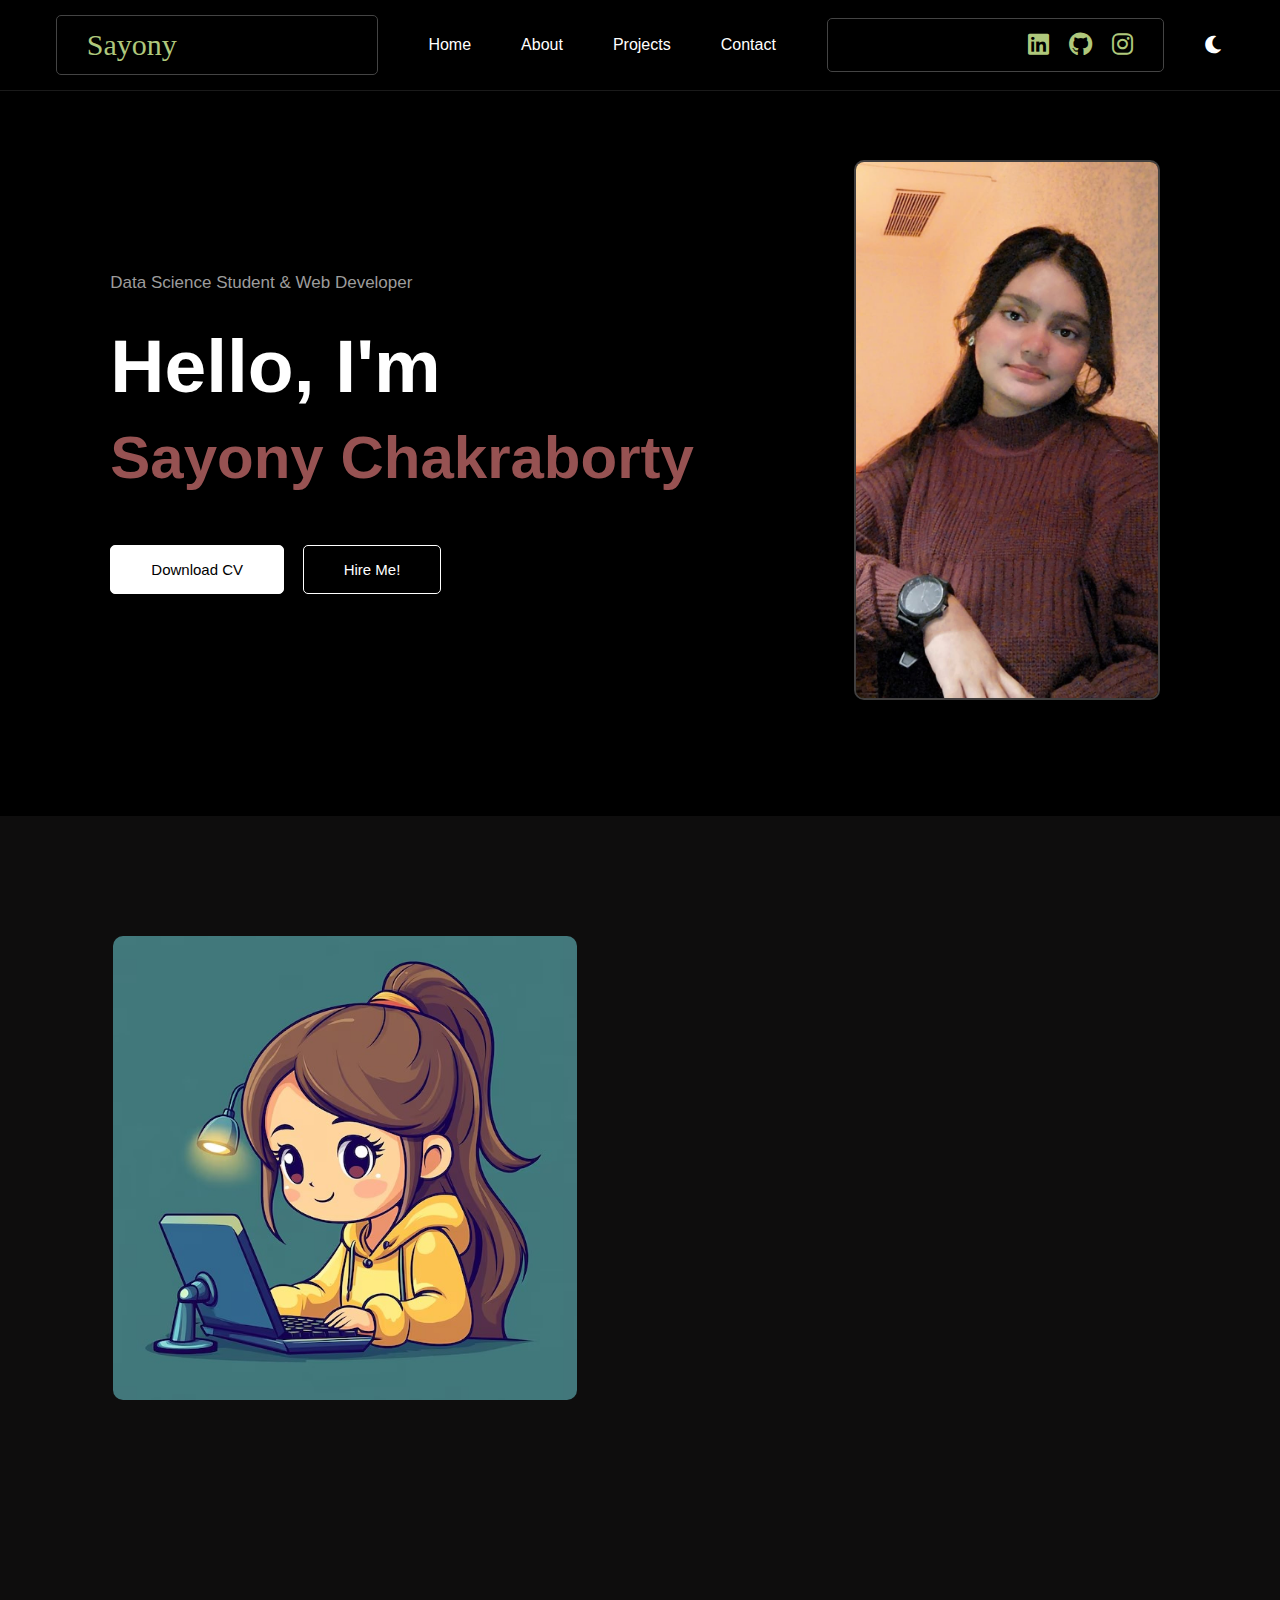
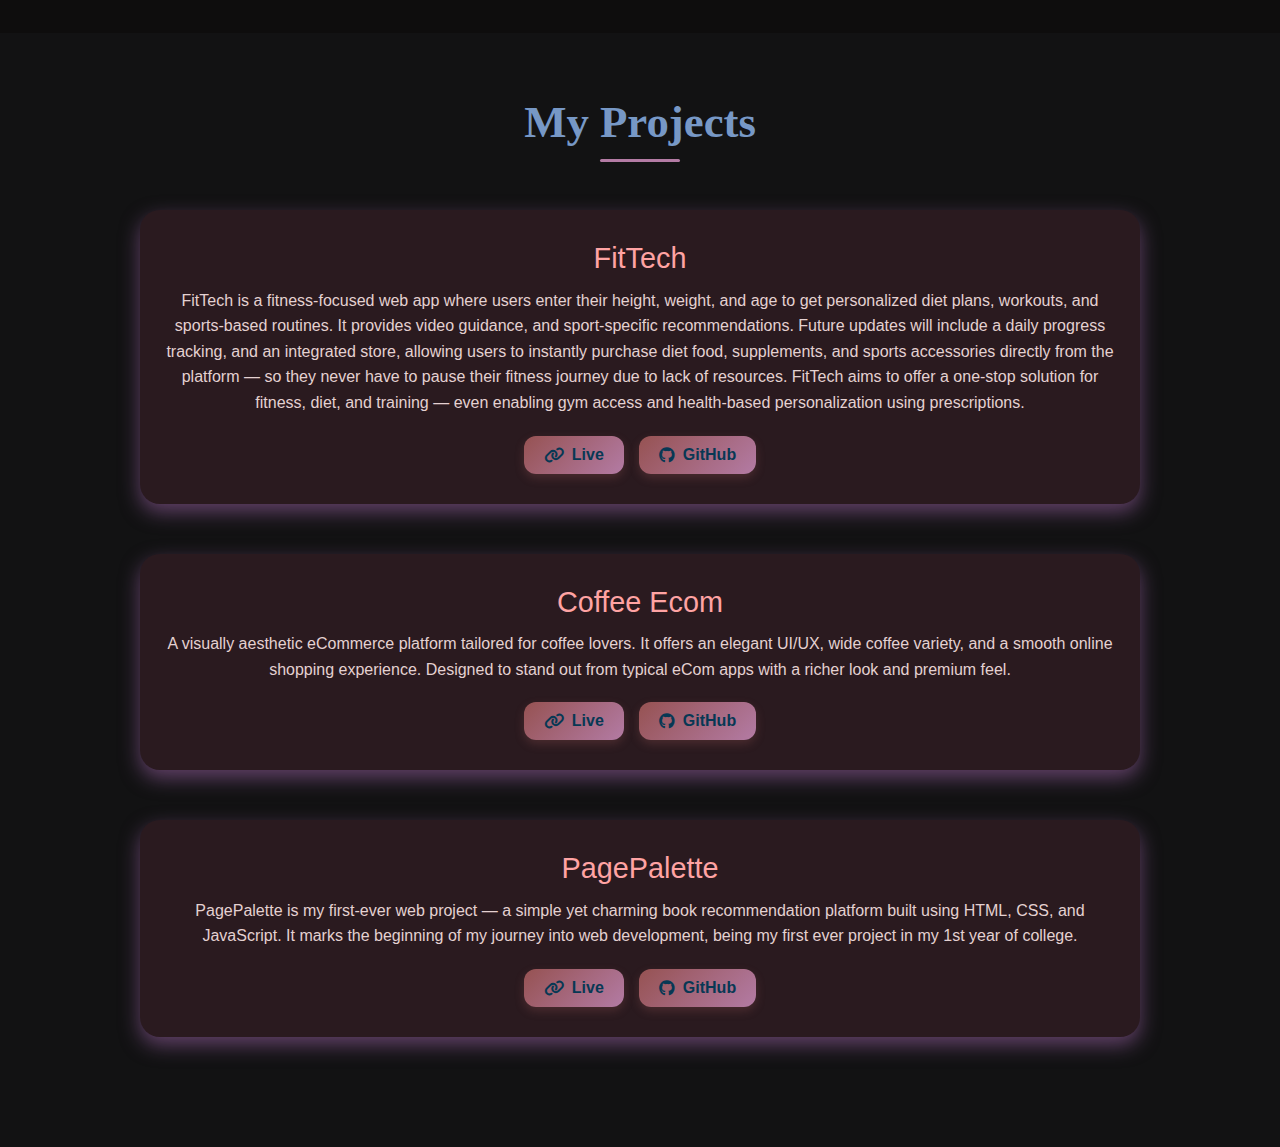
<file: index.html>
<!DOCTYPE html>
<html lang="en">
  <head>
    <meta charset="UTF-8" />
    <meta name="viewport" content="width=device-width, initial-scale=1.0" />
    <link
      rel="stylesheet"
      href="https://cdnjs.cloudflare.com/ajax/libs/font-awesome/6.0.0-beta3/css/all.min.css"
    />
    <link rel="stylesheet" href="styles.css" />
    <script src="script.js" defer></script>
    <title>Sayony Chakraborty | Portfolio</title>
  </head>
  <body>
    <header class="interface">
      <nav class="navbar">
        <p class="title">Sayony</p>
        <ul class="homebar">
          <li class="nav-link"><a href="#home">Home</a></li>
          <li class="nav-link"><a href="#about">About</a></li>
          <li class="nav-link"><a href="#projects">Projects</a></li>
          <li class="nav-link"><a href="#contact">Contact</a></li>
        </ul>
        <div class="social">
          <a href="https://www.linkedin.com/in/sayony-chakraborty" target="_blank">
            <i class="fab fa-linkedin"></i>
          </a>
          <a href="https://github.com/sayonyyy" class="github" target="_blank">
            <i class="fab fa-github"></i>
          </a>
          <a href="https://www.instagram.com/__sayony.__" target="_blank">
            <i class="fab fa-instagram"></i>
          </a>
        </div>
        <button class="theme-toggle" id="theme-toggle">
          <i class="fas fa-moon"></i>
        </button>        
      </nav>

      <section class="container" id="home">
        <div class="midbar">
          <div class="content">
            <p class="developer">Data Science Student & Web Developer</p>
            <h1>
              Hello, I'm <br />
              <span class="name">Sayony Chakraborty</span>
            </h1>
            <div class="buttons">
              <button class="cv">Download CV</button>
              <button class="hire">Hire Me!</button>
            </div>
          </div>
        </div>

        <div class="image">
          <img src="static/picture.jpg" alt="Sayony Chakraborty" />
        </div>
      </section>

      <section class="bord-thin-bottom" data-scroll-index="0"></section>

      <section class="about-sec" id="about">
        <div class="about-block">
          <div class="ab_content">
            <div class="image-me">
              <img src="static/aboutme.jpg" alt="About Sayony" id="image-me" />
            </div>

            <div class="about-details">
              <h6 class="aboutme">
                <i class="fa-solid fa-bolt"></i> About Me
              </h6>

              <div class="about-everything">
                <div class="itsme">
                  <h5>
                    I'm a <br />
                    <h5><span class="typewriter-text"></span></h5>
                  </h5>
                  <p>
                    I’m Sayony Chakraborty, a 19-year-old Data Science 
                    undergraduate at Techno India University, with a growing 
                    passion for AI, Robotics, and intelligent systems. I’m 
                    currently developing my skills in machine learning, 
                    statistics, and web development—eager to explore how 
                    data can be transformed and applied to solve real-world 
                    problems. <br><br>
                    
                    Through hands-on projects and continuous learning, I 
                    enjoy solving problems that combine logic, design, and 
                    technology. My long-term goal is to pursue a master’s in 
                    Data Science or AI from a leading university like Harvard 
                    or Yale, and to contribute to meaningful innovation in the field.
                  </p>
                </div>

                <hr />

                <div class="education">
                  <h3><span>Education</span></h3>

                  <div class="edu-items">
                    <span class="dot">&bull;</span>
                    <h6 class="date-edu">2010 - 2020</h6>
                    <h5>St. Paul's Boarding & Day School</h5>
                    <span class="stream">Science</span>
                    <p class="edu-p">
                      Completed primary and secondary education with a science focus. Gained early
                      exposure to analytical thinking and creative exploration.
                    </p>
                  </div>

                  <div class="edu-items">
                    <span class="dot">&bull;</span>
                    <h6 class="date-edu">2021 - 2022</h6>
                    <h5>St. Paul's Boarding & Day School</h5>
                    <span class="stream">Commerce</span>
                    <p class="edu-p">
                      Developed foundational knowledge in commerce and business disciplines,
                      preparing for interdisciplinary learning in college.
                    </p>
                  </div>

                  <div class="edu-items">
                    <span class="dot">&bull;</span>
                    <h6 class="date-edu">2023 - Present</h6>
                    <h5>Techno India University</h5>
                    <span class="stream">B.Sc. Data Science</span>
                    <p class="edu-p">
                      Currently exploring the world of data, AI, and robotics through hands-on
                      projects and academic training.
                    </p>
                  </div>
                </div>
              </div>
            </div>
          </div>
        </div>
      </section>
      
      <section class="projects-section" id="projects">
        <h2 class="project-heading">My Projects</h2>
      
        <!-- FitTech Project -->
        <div class="project-card">
          <h3>FitTech</h3>
          <p>
            FitTech is a fitness-focused web app where users enter their height, weight, and age to get personalized diet plans, workouts, and sports-based routines. It provides video guidance, and sport-specific recommendations. Future updates will include a daily progress tracking, and an integrated store, allowing users to instantly purchase diet food, supplements, and sports accessories directly from the platform — so they never have to pause their fitness journey due to lack of resources. FitTech aims to offer a one-stop solution for fitness, diet, and training — even enabling gym access and health-based personalization using prescriptions.
          </p>
          </p>
          <div class="btn-group">
            <a href="https://fittech.vercel.app" target="_blank">
              <button class="project-btn"><i class="fa-solid fa-link"></i> Live</button>
            </a>
            <a href="https://github.com/sayonyyy/Fit-Tech.git" target="_blank">
              <button class="project-btn"><i class="fab fa-github"></i> GitHub</button>
            </a>
          </div>
        </div>
      
        <!-- Coffee Ecom Project -->
        <div class="project-card">
          <h3>Coffee Ecom</h3>
          <p>
            A visually aesthetic eCommerce platform tailored for coffee lovers. It offers an elegant UI/UX, wide coffee variety, and a smooth online shopping experience. Designed to stand out from typical eCom apps with a richer look and premium feel.
          </p>
          <div class="btn-group">
            <a href="https://coffee-ecom.vercel.app" target="_blank">
              <button class="project-btn"><i class="fa-solid fa-link"></i> Live</button>
            </a>
            <a href="https://github.com/SkFahimuddin/Coffee_Ecom.git" target="_blank">
              <button class="project-btn"><i class="fab fa-github"></i> GitHub</button>
            </a>
          </div>
        </div>
      
        <!-- PagePalette Project -->
        <div class="project-card">
          <h3>PagePalette</h3>
          <p>
            PagePalette is my first-ever web project — a simple yet charming book recommendation platform built using HTML, CSS, and JavaScript. It marks the beginning of my journey into web development, being my first ever project in my 1st year of college.
          </p>
          <div class="btn-group">
            <a href="https://the-pagepalette.vercel.app" target="_blank">
              <button class="project-btn"><i class="fa-solid fa-link"></i> Live</button>
            </a>
            <a href="https://github.com/sayonyyy/PagePalette.git" target="_blank">
              <button class="project-btn"><i class="fab fa-github"></i> GitHub</button>
            </a>
          </div>
        </div>
      </section>
      
    </header>
  </body>
</html>
</file>
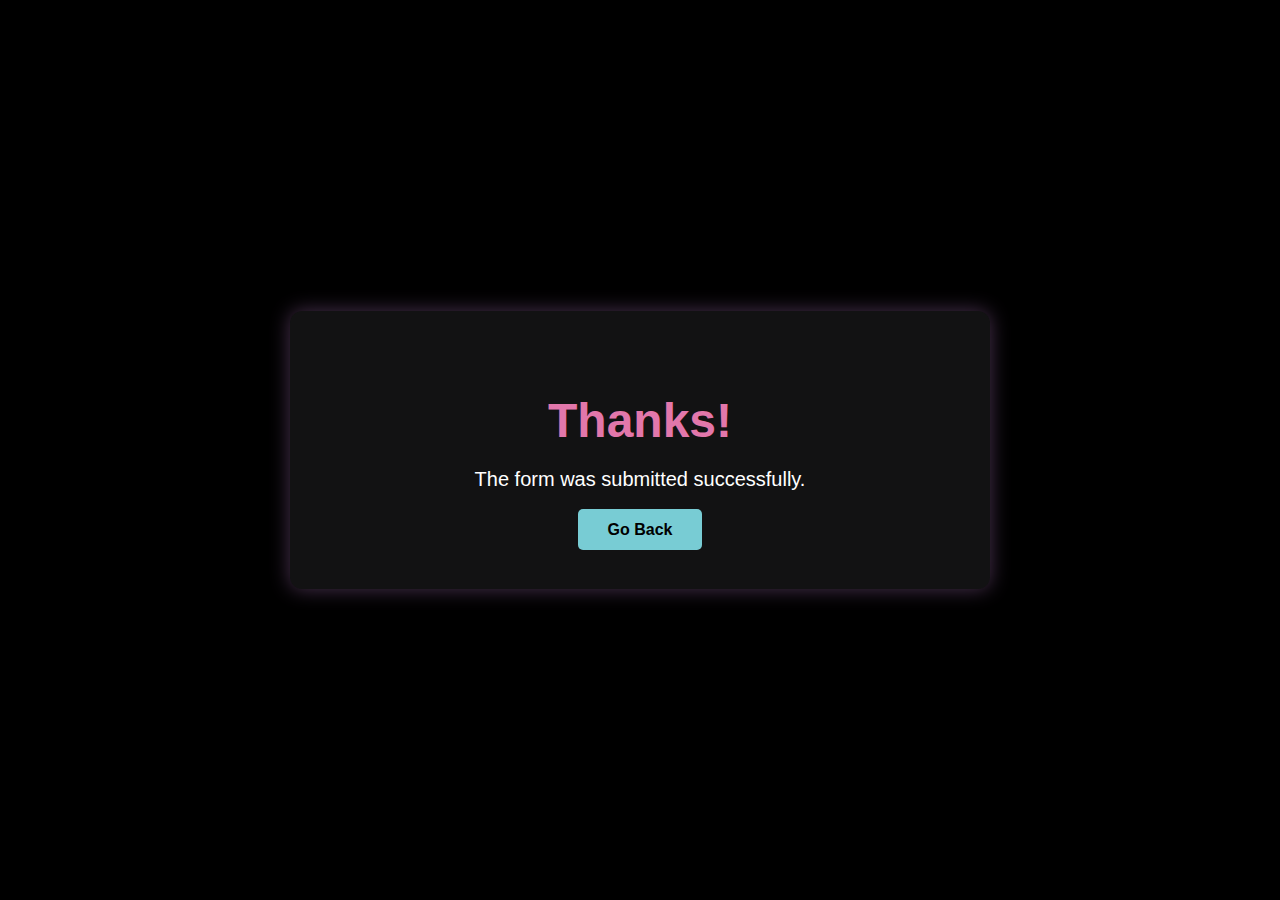
<file: form.html>
<!DOCTYPE html>
<html lang="en">
<head>
  <meta charset="UTF-8">
  <title>Thank You</title>
  <style>
    :root {
      --bg-color: #000;
      --text-color: #fff;
      --accent: #e277ab;
      --button-bg: #78ccd4;
      --button-text: #000;
      --button-hover-bg: #58a0a7;
      --button-hover-text: #000;
    }

    body {
      background-color: var(--bg-color);
      color: var(--text-color);
      font-family: Arial, sans-serif;
      height: 100vh;
      margin: 0;
      display: flex;
      justify-content: center;
      align-items: center;
    }

    .thank-container {
      text-align: center;
      background: #121213;
      padding: 50px;
      border-radius: 12px;
      box-shadow: 0 0 20px rgba(185, 124, 200, 0.4);
      width: 80%;
      max-width: 600px;
    }

    h1 {
      color: var(--accent);
      font-size: 48px;
      margin-bottom: 20px;
    }

    p {
      font-size: 20px;
      margin-bottom: 30px;
    }

    .back-btn {
      padding: 12px 30px;
      font-size: 16px;
      border: none;
      border-radius: 5px;
      background-color: var(--button-bg);
      color: var(--button-text);
      cursor: pointer;
      font-weight: bold;
      transition: all 0.3s ease;
      text-decoration: none;
    }

    .back-btn:hover {
      background-color: var(--button-hover-bg);
      color: var(--button-hover-text);
    }
  </style>
</head>
<body>
  <div class="thank-container">
    <h1>Thanks!</h1>
    <p>The form was submitted successfully.</p>
    <a class="back-btn" href="index.html">Go Back</a>
  </div>
</body>
</html>
</file>
<file: styles.css>
/* Smooth scroll for in-page links */
html {
  scroll-behavior: smooth;
}

* {
  margin: 0;
  padding: 0;
  -webkit-box-sizing: border-box;
  box-sizing: border-box;
  outline: none;
  list-style: none;
}

:root {
  --bg-color: #000;
  --about-bg-color: #0e0d0d;
  --project-bg-color: #121213;
  --nav-bg-color: #000;
  --text-color: #fff;
  --accent: #afc87c;
  --developer: #9d9c9c;
  --navlia-color: #f4a1a1;
  --about-box-shad: #00ffffb9;
  --typewriter:  #7fdadacc;
  --name-color: #965252;
  --institute-color: lightslategray;
  --stream-color: #ab9494;
}

.theme-light {
  --bg-color: #b1a4a4;
  --about-bg-color: #a49797;
  --project-bg-color: #928888;
  --nav-bg-color: #807b7bfb;
  --text-color: #000;
  --accent: #294810;
  --developer: #484545;
  --navlia-color: #900a0a;
  --about-box-shad: #073434f8;
  --typewriter:  #2d3087e7;
  --name-color: #5b2c2c;
  --institute-color: rgb(49, 65, 81);
  --stream-color: #3c3636;
}

.theme-toggle {
  background: transparent;
  border: none;
  color: var(--text-color);
  font-size: 20px;
  cursor: pointer;
  transition: transform 0.3s ease;
}

.theme-toggle:hover {
  transform: rotate(20deg);
}

body {
  background-color: var(--bg-color);
  color: var(--text-color);
  transition: background 0.5s, color 0.5s;
  color: #fff;
  font-size: 24px;
  overflow-x: hidden;
  font-family: Arial, Helvetica, sans-serif;
}


h1 {
  font-size: 75px;
  font-weight: 600;
  background-color: var(--bg-color);
  color: var(--text-color);
}

h2, h3, h4, h5 {
  font-weight: 400;
  line-height: 1.3;
  margin: 0;
  font-size: 30px;
}

h6 {
  font-size: 14px;
  font-weight: 300;
  text-transform: uppercase;
  letter-spacing: 1px;
}

#home {
  scroll-margin-top: 150px;
}


/* nav start */
nav {
  background-color: var( --nav-bg-color);
  color: var(--text-color);
  width: 100%;
  display: flex;
  align-items: center;
  justify-content: space-evenly;
  padding: 15px;
  position: fixed;
  top: 0;
  left: 0;
  z-index: 1000;
  border-bottom: 1px solid rgba(255, 255, 255, 0.1);
}

.title {
  display: flex;
  border: 1px solid #444;
  color: var(--accent);
  border-radius: 5px;
  padding: 12px 200px 12px 30px;
  font-size: 30px;
  font-family: Georgia, "Times New Roman", Times, serif;
}

nav ul {
  display: flex;
  gap: 30px;
}

nav ul li {
  font-size: 16px;
  font-weight: 500;
  font-family: "Plus Jakarta Sans", sans-serif;
}

nav ul li a {
  color: var(--text-color);
  text-decoration: none;
  padding: 10px;
  transition: all 0.3s ease;
  position: relative;
  display: inline-block;
}

nav ul li a.active {
  border-bottom: 2px solid #f4a1a1;
  color: #f4a1a1;
}

@keyframes glideUp {
  0% {
    transform: translateY(0);
    opacity: 1;
  }
  50% {
    transform: translateY(-30%);
    opacity: 0;
  }
  100% {
    transform: translateY(0);
    opacity: 1;
  }
}

nav ul li a:hover {
  color: var(--navlia-color);
  animation: glideUp 0.6s ease forwards;
}

.social {
  border: 1px solid #444;
  border-radius: 5px;
  padding: 12px 30px 12px 200px;
  display: flex;
  gap: 20px;
  align-items: center;
}

.social a {
  color: var(--accent);
  font-size: 24px;
  transition: color 0.3s ease, transform 0.3s ease;
}

.social a:hover {
  transform: scale(1.4);
}

/* True colors on hover */
.social a:hover .fa-linkedin {
  color: #5ea4ea;
}

.social a:hover .fa-github {
  color: white;
}

.social a:hover .fa-instagram {
  background: radial-gradient(circle at 30% 107%, 
    #fdf497 0%, 
    #fdf497 5%, 
    #fd5949 45%, 
    #d6249f 60%, 
    #285AEB 90%);
  -webkit-background-clip: text;
  -webkit-text-fill-color: transparent;
}


/* nav end */

.container {
  margin-top: 150px;
  margin-bottom: 100px;
  display: flex;
  width: 100%;
  justify-content: space-evenly;
  align-items: center;
  flex-wrap: wrap;
  gap: 40px;
}

.developer {
  color: var(--developer);
  font-size: 17px;
  margin-bottom: 30px;
}

h1 span {
  font-size: 60px;
  display: inline-block;
  color: var(--name-color);
}

.buttons {
  margin-top: 50px;
}

.cv,
.hire {
  font-size: 15px;
  font-weight: 100;
  padding: 15px 40px;
  border-radius: 5px;
  cursor: pointer;
  transition: 0.4s ease;
  border: 1px solid var(--text-color);
}

.cv {
  color: black;
  background: white;
}

.hire {
  color: var(--text-color);
  background: transparent;
  margin-left: 12px;
}

.cv:hover {
  background: transparent;
  color: var(--text-color);
}

.hire:hover {
  background: white;
  color: black;
}

.image {
  padding: 10px;
  max-width: 45%;
}

.image img {
  width: 100%;
  height: 60vh;
  object-fit: cover;
  border-radius: 10px;
  border: 2.5px solid #424040;
}

/* about start */

#about {
  scroll-margin-top: 30px; /* or match your nav height */
}


.about-sec {
  background: var(--about-bg-color);
  padding: 0 20px;
  padding-top: 120px;
  padding-bottom: 100px;
  display: flex;
  flex-wrap: wrap;
  justify-content: center;
  gap: 40px;
}

.about-block {
  display: flex;
  flex-wrap: wrap;
  justify-content: center;
  align-items: flex-start;
  gap: 40px;
  width: 100%;
}

.image-me {
  flex: 1 1 300px;
  display: flex;
  justify-content: center;
}

#image-me {
  max-width: 100%;
  height: 29rem;
  border-radius: 10px;
  padding: 0;
}

.aboutme{
  font-size: 20px;
  font-weight: 950;
  margin-bottom: 15px;
  padding: 5px 0 5px 10px;
  color:#a7655c;
  background: #252424bd;
}

.about-details {
  flex: 1 1 400px;
  max-width: 550px;
  width: 45%;
  opacity: 0;
  transform: translateX(0) scale(1.2);
  filter: none; 
} 

.ab_content {
  display: flex;
  flex-wrap: wrap;
  justify-content: center;
  align-items: flex-start;
  gap: 40px;
}
.about-everything p {
  color: var(--text-color);
  font-size: 14px;
  margin-top: 20px;
  margin-bottom: 30px;
  letter-spacing: 1.6px;
  line-height: 1.5;
}

.itsme h5{
  color: var(--text-color);
}

#ab_content h3 {
  margin-top: 30px;
}

#ab_content h3 span {
  font-size: 40px;
  font-weight: 200;
}

.itsme {
  margin-top: 15px;
}

.typewriter-text {
  color: var(--typewriter);
  font-family: monospace;
  font-size: 23px;
  font-weight: 800;
  white-space: nowrap;
  overflow: hidden;
  border-right: 2px solid #fff;
  width: fit-content;
}

.about-everything {
  overflow-y: scroll;
  overflow-x: hidden;
  padding: 0 20px 0 20px;
  max-height: 61vh;
}

.dot {
  font-size: 30px;
  font-weight: 1000;
  color: rgb(102, 172, 102);
}

.date-edu {
  color: var(--text-color);
  display: inline-block;
  padding: 7px 20px;
  border: 1px solid #444;
  border-radius: 30px;
  margin-bottom: 15px;
}

.edu-items span.stream{
  font-size: 18px;
  font-weight: 550;
  color: var(--stream-color);
}

.education h3{
  font-size: 32px;
  font-family: 'Times New Roman', Times, serif;
  color: var(--accent);
  display: flex;
  justify-content: center;
  margin: 30px 0 20px 0;
  font-weight: 600;
}

.education h5 {
  font-size: 22px;
  margin-bottom: 8px;
  font-weight: 650;
  color: var(--institute-color);
}

/* Animation keyframes */
@keyframes slideInBounceGlow {
  0% {
    transform: translateX(600px) scale(1.2);
    opacity: 0;
    filter: blur(5px) brightness(0.8);
    box-shadow: none;
  }
  50% {
    transform: translateX(-10px) scale(1.1);
    filter: blur(4px) brightness(1.2);
    box-shadow: 0 0 15px #c17373;
  }
  70% {
    transform: translateX(5px) scale(1.1);
    box-shadow: 0 0 18px #c17373;
  }
  100% {
    transform: translateX(0) scale(1);
    opacity: 1;
    filter: blur(0);
    box-shadow: 0 0 20px var(--about-box-shad);
  }
}

/* about end */

/* Custom scrollbar for about section */
.about-everything::-webkit-scrollbar {
  width: 8px;
}

.about-everything::-webkit-scrollbar-thumb {
  background-color: #444;
  border-radius: 10px;
}

.about-everything::-webkit-scrollbar-track {
  background-color: #111;
}

/* PROJECT SECTION */

#projects {
  scroll-margin-top: 50px;
}

.projects-section {
  padding: 60px 20px;
  background: var(--project-bg-color);
  color: #fff;
  text-align: center;
}

.project-heading {
  font-size: 2.8rem;
  font-family: Georgia, 'Times New Roman', Times, serif;
  color: #7798c6;
  margin-bottom: 3rem;
  font-weight: 700;
  position: relative;
}

.project-heading::after {
  content: '';
  display: block;
  width: 80px;
  height: 3px;
  background: #b37ba4; /* Soft purple accent */
  margin: 8px auto 0;
  border-radius: 4px;
}

.project-card {
  background: #2a1a1f;
  border-radius: 20px;
  padding: 30px 20px;
  margin-bottom: 50px;
  box-shadow: 0 8px 20px rgba(153, 98, 162, 0.584);
  transition: transform 0.3s ease, box-shadow 0.3s ease;
  max-width: 1000px;
  margin-inline: auto;
}

.project-card:hover {
  transform: translateY(-5px);
  box-shadow: 0 10px 25px rgba(152, 123, 179, 0.709);
}

.project-card h3 {
  font-size: 1.8rem;
  font-family: 'Franklin Gothic Medium', 'Arial Narrow', Arial, sans-serif;
  margin-bottom: 10px;
  color: #ffa3a3;
}

.project-card p {
  font-size: 1rem;
  font-family: 'Gill Sans', 'Gill Sans MT', Calibri, 'Trebuchet MS', sans-serif;
  line-height: 1.6;
  margin-bottom: 20px;
  color: #e4d1d1;
}

.btn-group {
  display: flex;
  justify-content: center;
  gap: 15px;
  flex-wrap: wrap;
}

.btn-group a {
  text-decoration: none;
  display: inline-block;
}

.project-btn {
  background: linear-gradient(135deg, #965252, #b37ba4); /* Brown + Purple blend */
  border: none;
  color: #073854;
  padding: 10px 20px;
  font-size: 1rem;
  border-radius: 12px;
  cursor: pointer;
  transition: background 0.3s, transform 0.2s ease;
  display: flex;
  align-items: center;
  gap: 8px;
  font-weight: bold;
  box-shadow: 0 4px 10px rgba(150, 82, 82, 0.3);
}

.project-btn:hover {
  color: antiquewhite;
  background: linear-gradient(135deg, #7e4040, #944f93);
  transform: translateY(-2px);
}

.project-btn:focus {
  outline: none;
  box-shadow: 0 0 0 3px rgba(150, 82, 82, 0.4);
}


@media (max-width: 768px) {

  /* NAVBAR */
  nav {
    flex-direction: row;
    flex-wrap: wrap;
    justify-content: center;
    padding: 10px;
  }

  .title {
    font-size: 20px;
    padding: 10px 15px;
  }

  nav ul {
    flex-direction: row;
    gap: 10px;
    flex-wrap: wrap;
    justify-content: center;
  }

  nav ul li {
    font-size: 14px;
  }

  .social {
    padding: 5px 10px;
    gap: 10px;
  }

  .social i {
    font-size: 16px;
  }

  /* HOME CONTAINER */
  .container {
    flex-direction: column;
    align-items: center;
    padding: 10px;
    margin-top: 80px;
    margin-bottom: 40px;
    gap: 20px;
  }

  .image img {
    width: 100%;
    max-height: 300px;
    object-fit: cover;
  }

  h1 {
    font-size: 36px;
    text-align: center;
  }

  h1 span {
    font-size: 30px;
  }

  .buttons {
    flex-direction: column;
    align-items: center;
    gap: 10px;
  }

  .cv, .hire {
    width: 80%;
    font-size: 14px;
  }

  /* ABOUT SECTION */
  .about-sec {
    padding: 10px;
    margin-top: 50px;
  }

  .about-heading {
    font-size: 30px;
  }

  .about-block {
    flex-direction: column;
    align-items: center;
    gap: 25px;
  }

  .image-me {
    width: 100%;
  }

  #image-me {
    height: auto;
    width: 100%;
  }

  .about-details {
    width: 100%;
  }

  .about-everything {
    max-height: 300px;
    font-size: 14px;
    padding: 10px;
  }

  .education h3 {
    font-size: 18px;
  }

  .education h5 {
    font-size: 16px;
  }

  /* PROJECT SECTION */
  .project-heading {
    font-size: 28px;
  }

  .project-card {
    padding: 15px;
  }

  .project-card h3 {
    font-size: 20px;
  }

  .project-card p {
    font-size: 14px;
  }
}
</file>
